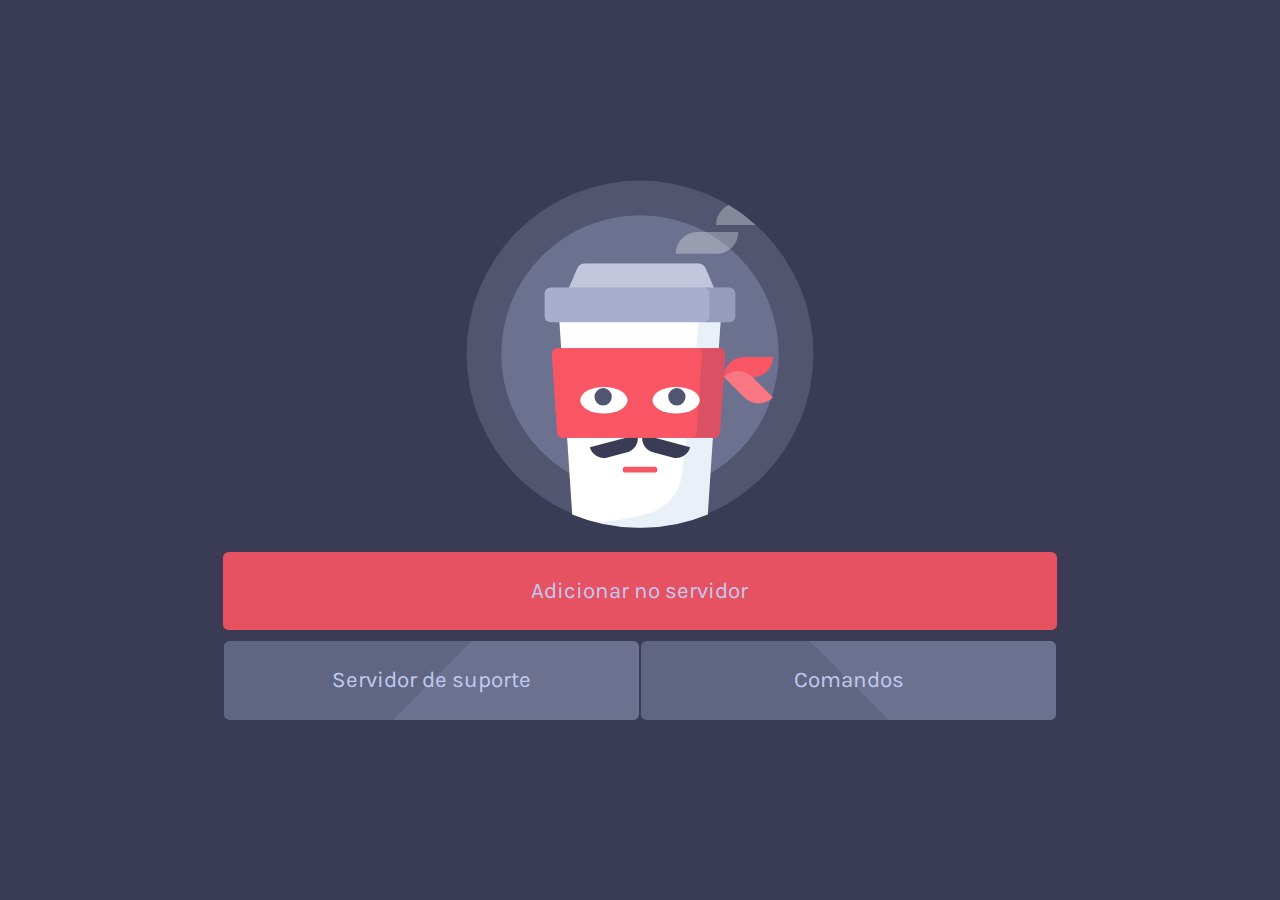
<file: index.html>
<!DOCTYPE html>
<html lang="pt-br">
<head>
  <meta charset="UTF-8">
  <meta name="viewport" content="width=device-width, initial-scale=1.0">
  <title>Coffee Bot</title>

  <link href="https://fonts.googleapis.com/css2?family=Exo+2:ital,wght@0,100;0,400;0,700;0,900;1,100;1,400;1,700;1,900&family=Karla:ital,wght@0,400;0,700;1,400;1,700&family=Ubuntu+Condensed&family=Ubuntu+Mono:ital,wght@0,400;0,700;1,400;1,700&display=swap" rel="stylesheet">

  <link rel="stylesheet" href="styles/global.css">
  <link rel="stylesheet" href="styles/landing.css">
 
</head>
<body>
  <main>
    <img src="images/iconfinder_coffee_zorro_avatar_cup_4043245.svg" alt="Coffee-icon" id="logo">
    <a href="https://discordapp.com/oauth2/authorize?=&client_id=663894792056602645&scope=bot&permissions=8">
      <button id="add-bot">Adicionar no servidor</button>
    </a>
    <a href="https://discord.gg/hNffyc3">
      <button id="support-server">Servidor de suporte</button>
    </a>
    <a href="comandos.html">
      <button id="comandos-link">Comandos</button>
    </a>
  </main>
</body>
</html>
</file>
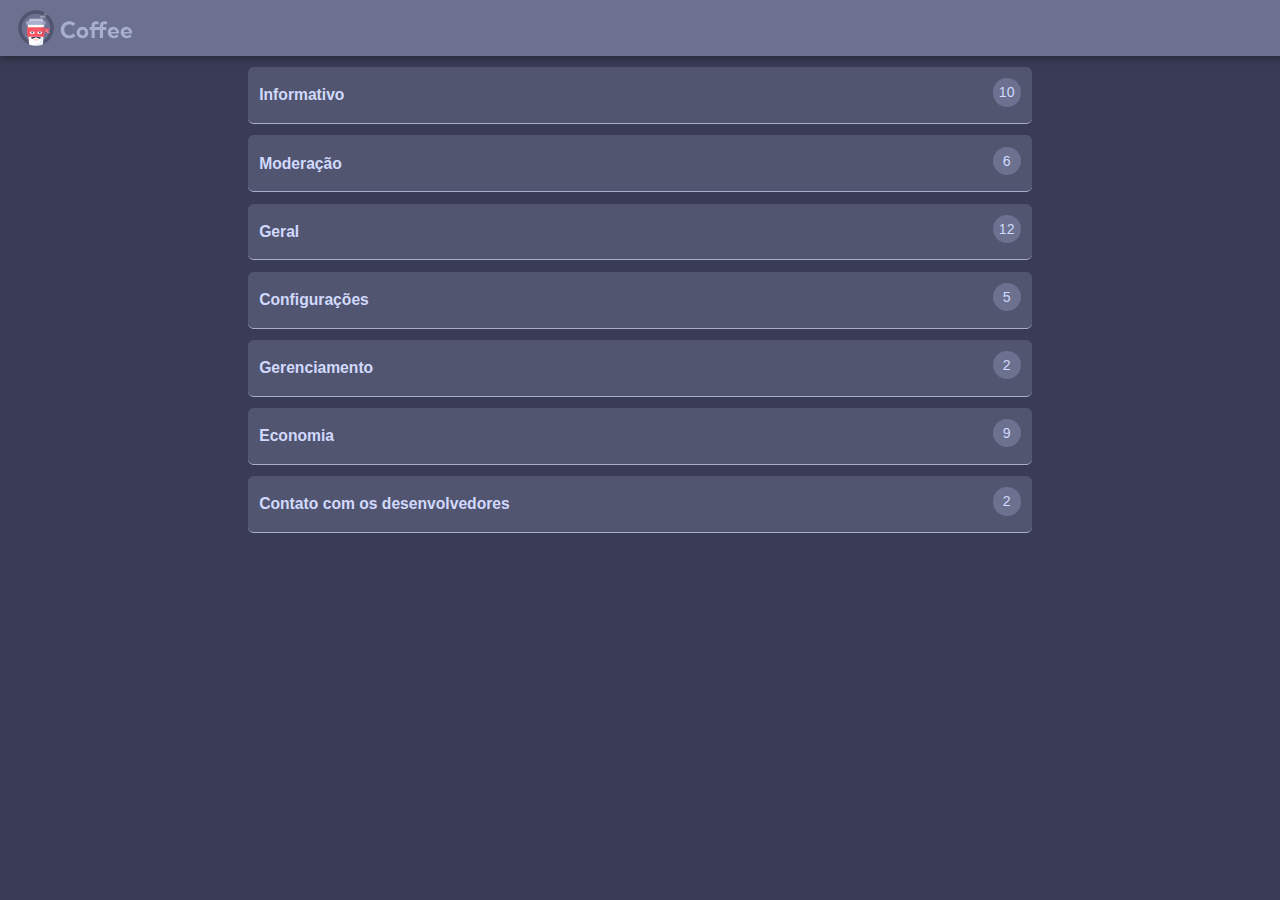
<file: comandos.html>
<!DOCTYPE html>
<html lang="pt-br">
<head>
  <meta charset="UTF-8">
  <meta name="viewport" content="width=device-width, initial-scale=1.0">
  <title>Comandos | Coffee Bot</title>

  <link href="https://fonts.googleapis.com/css2?family=Exo+2:ital,wght@0,100;0,400;0,700;0,900;1,100;1,400;1,700;1,900&family=Karla:ital,wght@0,400;0,700;1,400;1,700&family=Kumbh+Sans:wght@300;400;700&family=Ubuntu+Condensed&family=Ubuntu+Mono:ital,wght@0,400;0,700;1,400;1,700&display=swap" rel="stylesheet">

  <link href="https://fonts.googleapis.com/css2?family=Montserrat:ital,wght@0,100;0,200;0,300;0,400;0,500;0,600;0,700;0,800;0,900;1,100;1,200;1,300;1,400;1,500;1,600;1,700;1,800;1,900&display=swap" rel="stylesheet">

  <link rel="stylesheet" href="styles/global.css">
  <link rel="stylesheet" href="styles/cabecalho.css">
  <link rel="stylesheet" href="styles/menu.css">
  <link rel="stylesheet" href="styles/comandos.css">

</head>
<body>

  <header id="cabecalho">
    <button id="menu-button" onclick="openMenu()">
      <img src="images/iconfinder_-_Hamburger-Menu-More-Navigation-_3844473.svg" alt="Menu">
    </button>

    <a href="index.html">
      <div id="logo">
        <img src="images/iconfinder_coffee_zorro_avatar_cup_4043245.svg" alt="Coffee logo">
        <h1>Coffee</h1>
      </div>
    </a>

    <!-- <div id="navbar">
      <a href="#"><button class="option-navbar">Notas de atualização</button></a>
      <a href="#"><button class="option-navbar">Status</button></a>
      <a href="comandos.html"><button class="option-navbar">Comandos</button></a>
      <a href="#"><button class="option-navbar">Dashboard</button></a>
    </div> -->
  </header>
  
  <section id="menu">
    <a href="index.html"><button class="option-menu">Home</button></a>
    <!-- <a href="#"><button class="option-menu">Notas de atualização</button></a>
    <a href="#"><button class="option-menu">Status</button></a> -->
    <a href="comandos.html"><button class="option-menu">Comandos</button></a>
    <!-- <a href="#"><button class="option-menu">Dashboard</button></a> -->
  </section>

  <main>
    <section id="corpo">
      <div class="tipos" onclick="displayCommands(0)">
        <strong>Informativo
          <div class="qtd-comandos-do-tipo">10</div>
        </strong>
        <div class="comandos-do-tipo" onclick="manterAberto(0)">
          <table>
            <ul>
              <li class="li-esq">
                <p class="name-comando"><span class="prefix">_</span>avatar</p><br>
                <p class="aliases-comando"><span class="prefix">_</span>mostraravatar, <span class="prefix">_</span>fotodeperfil, <span class="prefix">_</span>imagemdeperfil, <span class="prefix">_</span>imagedeperfil, <span class="prefix">_</span>displayavatar</p>
              </li>
              <li class="li-dir">
                <p class="desc-comando">Mostra para o usuário o avatar dele ou de outro membro do servidor<br><b>Modo de usar</b><br>Mostrando o próprio avatar: <i>_avatar</i><br>Mostrando o avatar de outro membro do servidor: <i>_avatar @membro</i></p>
              </li>
            </ul>
            <ul>
              <li class="li-esq">
                <p class="name-comando"><span class="prefix">_</span>botemojis</p><br>
                <p class="aliases-comando"><span class="prefix">_</span>emojisbot</p>
              </li>
              <li class="li-dir">
                <p class="desc-comando">Mostra a quantidade de emojis em que o bot tem acesso</p>
              </li>
            </ul>
            <ul>
              <li class="li-esq">
                <p class="name-comando"><span class="prefix">_</span>botservers</p><br>
                <p class="aliases-comando"><span class="prefix">_</span>serversbot</p>
              </li>
              <li class="li-dir">
                <p class="desc-comando">Mostra a quantidade de servidores em que o bot está</p>
              </li>
            </ul>
            <ul>
              <li class="li-esq">
                <p class="name-comando"><span class="prefix">_</span>botusers</p><br>
                <p class="aliases-comando"><span class="prefix">_</span>usersbot</p>
              </li>
              <li class="li-dir">
                <p class="desc-comando">Mostra a quantidade de usuários que o bot está tendo acesso</p>
              </li>
            </ul>
            <ul>
              <li class="li-esq">
                <p class="name-comando"><span class="prefix">_</span>commandlist</p><br>
                <p class="aliases-comando"><span class="prefix">_</span>listacomandos, <span class="prefix">_</span>listadecomandos</p>
              </li>
              <li class="li-dir">
                <p class="desc-comando">Exibe em uma Embed uma lista com o nome prímário de todos os comandos do bot!</p>
              </li>
            </ul>
            <ul>
              <li class="li-esq">
                <p class="name-comando"><span class="prefix">_</span>credits</p><br>
                <p class="aliases-comando"><span class="prefix">_</span>creditos, <span class="prefix">_</span>emojiscredits, <span class="prefix">_</span>creditemojis, <span class="prefix">_</span>emojicredits, <span class="prefix">_</span>creditsemojis, <span class="prefix">_</span>criadoresemojis</p>
              </li>
              <li class="li-dir">
                <p class="desc-comando">Veja de onde que foram tirados todos os emojis que eu uso!</p>
              </li>
            </ul>
            <ul>
              <li class="li-esq">
                <p class="name-comando"><span class="prefix">_</span>info</p><br>
                <p class="aliases-comando"><span class="prefix">_</span>botinfo, <span class="prefix">_</span>infobot</p>
              </li>
              <li class="li-dir">
                <p class="desc-comando">Exibe para o usuário alguma informações bacanas do bot, como número de comandos, de usuários, de canais, servidores, etc...</p>
              </li>
            </ul>
            <ul>
              <li class="li-esq">
                <p class="name-comando"><span class="prefix">_</span>serverinfo</p><br>
                <p class="aliases-comando"><span class="prefix">_</span>infoserver, <span class="prefix">_</span>guildinfo, <span class="prefix">_</span>infoguild, <span class="prefix">_</span>serveri</p>
              </li>
              <li class="li-dir">
                <p class="desc-comando">Mostra algumas informações sobre o servidor em que foi utilizado o comando</p>
              </li>
            </ul>
            <ul>
              <li class="li-esq">
                <p class="name-comando"><span class="prefix">_</span>uptime</p><br>
                <p class="aliases-comando"><span class="prefix">_</span>tempoativo, <span class="prefix">_</span>activitytime</p>
              </li>
              <li class="li-dir">
                <p class="desc-comando">Mostra a quanto tempo o bot está ativo!</p>
              </li>
            </ul>
            <ul>
              <li class="li-esq">
                <div>
                  <p class="name-comando"><span class="prefix">_</span>userinfo</p><br>
                  <p class="aliases-comando"><span class="prefix">_</span>infouser, <span class="prefix">_</span>informacoesdousuario, <span class="prefix">_</span>informacoesdouser, <span class="prefix">_</span>useri</p>
                </div>
              </li>
              <li class="li-dir">
                <p class="desc-comando">Mostra informações do usuário que executou o comando ou do usuário mencionado!</p>
              </li>
            </ul>
          </table>
        </div>
      </div>
      <div class="tipos" onclick="displayCommands(1)">
        <strong>Moderação
          <div class="qtd-comandos-do-tipo">6</div>
        </strong>
        <div class="comandos-do-tipo" onclick="manterAberto(1)">
          <table>
            <ul>
              <li class="li-esq">
                <p class="name-comando"><span class="prefix">_</span>ban</p><br>
                <p class="aliases-comando"><span class="prefix">_</span>banir</p>
              </li>
              <li class="li-dir">
                <p class="desc-comando">Bane o usuário mencionado do servidor!<br><b>Modo de usar</b><br>Mencionando o usuário: <i>_ban @member</i><br>Pelo username ou apelido: <i>_ban username</i></p>
              </li>
            </ul>
            <ul>
              <li class="li-esq">
                <div>
                  <p class="name-comando"><span class="prefix">_</span>clear</p><br>
                  <p class="aliases-comando"><span class="prefix">_</span>clean, <span class="prefix">_</span>limpar, <span class="prefix">_</span>limpe, <span class="prefix">_</span>clearchannel, <span class="prefix">_</span>clearmessages, <span class="prefix">_</span>clearmensagens, <span class="prefix">_</span>cleanchannel, <span class="prefix">_</span>cleanmessages, <span class="prefix">_</span>deletarmensagens</p>
                </div>
              </li>
              <li class="li-dir">
                <p class="desc-comando">O comando clean é usado para limpar até 100 mensagens de um canal (apenas mensagens com menos de 2 semanas de enviadas)</p>
              </li>
            </ul>
            <ul>
              <li class="li-esq">
                <div>
                  <p class="name-comando"><span class="prefix">_</span>kick</p><br>
                  <p class="aliases-comando"><span class="prefix">_</span>chutar, <span class="prefix">_</span>chute, <span class="prefix">_</span>kickar, <span class="prefix">_</span>expulse, <span class="prefix">_</span>expulsar</p>
                </div>
              </li>
              <li class="li-dir">
                <p class="desc-comando">Expulsa o usuário mencionado do servidor!<br><b>Modo de usar</b><br>Mencionando o usuário <i>_kick @member</i><br>Pelo username ou apelido: <i>_kick username</i></p>
              </li>
            </ul>
            <ul>
              <li class="li-esq">
                <div>
                  <p class="name-comando"><span class="prefix">_</span>mute</p><br>
                  <p class="aliases-comando"><span class="prefix">_</span>mutar, <span class="prefix">_</span>silenciar, <span class="prefix">_</span>silencie, <span class="prefix">_</span>calar, <span class="prefix">_</span>cale</p>
                </div>
              </li>
              <li class="li-dir">
                <p class="desc-comando">Impossibilita o usuário citado de falar no servidor!<br><b>Modo de usar</b><br>Mencionando o usuário: <i>_mute @user</i><br>Pelo username ou apelido: <i>_mute username</i></p>
              </li>
            </ul>
            <ul>
              <li class="li-esq">
                <div>
                  <p class="name-comando"><span class="prefix">_</span>unban</p><br>
                  <p class="aliases-comando"><span class="prefix">_</span>desban, <span class="prefix">_</span>desbanir</p>
                </div>
              </li>
              <li class="li-dir">
                <p class="desc-comando">Você pode desbanir aquele usuário que foi anteriormente banido com esse comando.<br><b>Modo de usar</b><br>Citando o username: <i>_unban username</i><br>Colocando o ID do usuário: <i>_unban userID</i></p>
              </li>
            </ul>
            <ul>
              <li class="li-esq">
                <div>
                  <p class="name-comando"><span class="prefix">_</span>unmute</p><br>
                  <p class="aliases-comando"><span class="prefix">_</span>desmutar, <span class="prefix">_</span>dessilenciar, <span class="prefix">_</span>dessilencie</p>
                </div>
              </li>
              <li class="li-dir">
                <p class="desc-comando">Possibilita o usuário citado de falar no servidor novamente!<br><b>Modo de usar</b><br>Mencionando o usuário: <i>_unmute @user</i><br>Pelo username ou apelido: <i>_unmute username</i></p>
              </li>
            </ul>
          </table>
        </div>
      </div>
      <div class="tipos" onclick="displayCommands(2)">
        <strong>Geral
          <div class="qtd-comandos-do-tipo">12</div>
        </strong>
        <div class="comandos-do-tipo" onclick="manterAberto(2)">
          <table>
            <ul>
              <li class="li-esq">
                <div>
                  <p class="name-comando"><span class="prefix">_</span>calculator</p><br>
                  <p class="aliases-comando"><span class="prefix">_</span>calculadora, <span class="prefix">_</span>calcular</p>
                </div>
              </li>
              <li class="li-dir">
                <p class="desc-comando">Calculadora para quando você precisar fazer uma conta rápida<br><b>Modo de usar</b><br>Soma: <i>3+3</i> <span class="resp-calculator">= 6</span><br>Subtração: <i>2-3</i> <span class="resp-calculator">= -1</span><br>Multiplicação: <i>2*5</i> <span class="resp-calculator">= 10</span><br>Divisão: <i>50 / 2</i> <span class="resp-calculator">= 25</span><br>Resto da divisão (módulo): <i>100 % 3</i> <span class="resp-calculator">= 1</span><br>Potência: <i>5 **2</i> <span class="resp-calculator">= 25</span><br><b>OBS:</b> Para usar essa funcionalidade do bot, não é necessário o uso do prefixo, nem de nenhum comando antes, basta digitar a operação matemática no chat e o bot lhe mostra o reultado.<br>Use <i>_controlcalculator</i> para configurar onde esse sistema pode ser utilizado em seu servidor.<br>Outras operações matemáticas podem ser feitas, as mostradas acimas são apenas exemplos simples.</p>
              </li>
            </ul>
            <ul>
              <li class="li-esq">
                <div>
                  <p class="name-comando"><span class="prefix">_</span>deletemydata</p><br>
                  <p class="aliases-comando"><span class="prefix">_</span>deletarmeusdados, <span class="prefix">_</span>deletemeusdados, <span class="prefix">_</span>apagarmeusdados, <span class="prefix">_</span>erasemydata, <span class="prefix">_</span>erasemeusdados, <span class="prefix">_</span>deletardados, <span class="prefix">_</span>deletedata, <span class="prefix">_</span>deletadados, <span class="prefix">_</span>destruirmeusdados, <span class="prefix">_</span>destroymydata, <span class="prefix">_</span>apagarmeusdados, <span class="prefix">_</span>apaguemeusdados, <span class="prefix">_</span>apagardados</p>
                </div>
              </li>
              <li class="li-dir">
                <p class="desc-comando">Use este comando caso queira deletar completamente seus dados no nosso banco de dados, destruindo todas as informações relacionadas ao seu usuário.<br>Esse comando apagará todos os itens que você possui comprados, assim como toda a sua pontuação e dinheiro. Use com cuidado!</p>
              </li>
            </ul>
            <ul>
              <li class="li-esq">
                <div>
                  <p class="name-comando"><span class="prefix">_</span>desc</p><br>
                  <p class="aliases-comando"><span class="prefix">_</span>descreva, <span class="prefix">_</span>describe, <span class="prefix">_</span>guia, <span class="prefix">_</span>howtouse, <span class="prefix">_</span>comousa, <span class="prefix">_</span>comouso, <span class="prefix">_</span>mododeusar, <span class="prefix">_</span>mododeuso, <span class="prefix">_</span>comousar</p>
                </div>
              </li>
              <li class="li-dir">
                <p class="desc-comando">Mostra a descrição de cada comando!<br><b>Modo de usar</b> _desc kick</p>
              </li>
            </ul>
            <ul>
              <li class="li-esq">
                <div>
                  <p class="name-comando"><span class="prefix">_</span>emojilist</p><br>
                  <p class="aliases-comando"><span class="prefix">_</span>listadeemojis, <span class="prefix">_</span>listemojis</p>
                </div>
              </li>
              <li class="li-dir">
                <p class="desc-comando">Mostra todos os emojis que o bot tem acesso!</p>
              </li>
            </ul>
            <ul>
              <li class="li-esq">
                <div>
                  <p class="name-comando"><span class="prefix">_</span>ajuda</p><br>
                  <p class="aliases-comando"><span class="prefix">_</span>help, <span class="prefix">_</span>comandos, <span class="prefix">_</span>commands</p>
                </div>
              </li>
              <li class="li-dir">
                <p class="desc-comando">Comando usado quando o usuário necessita de ajuda ou precisa saber os comandos do bot</p>
              </li>
            </ul>
            <ul>
              <li class="li-esq">
                <div>
                  <p class="name-comando"><span class="prefix">_</span>invite</p><br>
                  <p class="aliases-comando"><span class="prefix">_</span>convite</p>
                </div>
              </li>
              <li class="li-dir">
                <p class="desc-comando">Meu link de convite para me adicionar em algum outro servidor</p>
              </li>
            </ul>
            <ul>
              <li class="li-esq">
                <div>
                  <p class="name-comando"><span class="prefix">_</span>ping</p><br>
                  <p class="aliases-comando"><span class="prefix">_</span>latencia, <span class="prefix">_</span>latência, <span class="prefix">_</span>lag, <span class="prefix">_</span>latency</p>
                </div>
              </li>
              <li class="li-dir">
                <p class="desc-comando">O ping é utilizado para saber se eu estou na ativa e saber quanto tempo eu demoro para responder minhas solicitações.</p>
              </li>
            </ul>
            <ul>
              <li class="li-esq">
                <div>
                  <p class="name-comando"><span class="prefix">_</span>rank</p><br>
                  <p class="aliases-comando"><span class="prefix">_</span>scorerank, <span class="prefix">_</span>rankscore, <span class="prefix">_</span>rankpontos, <span class="prefix">_</span>pontosranks, <span class="prefix">_</span>ranks, <span class="prefix">_</span>toprank, <span class="prefix">_</span>rankpontuacao</p>
                </div>
              </li>
              <li class="li-dir">
                <p class="desc-comando">Veja quais são os users com mais pontuação no servidor!</p>
              </li>
            </ul>
            <ul>
              <li class="li-esq">
                <div>
                  <p class="name-comando"><span class="prefix">_</span>resetmydata</p><br>
                  <p class="aliases-comando"><span class="prefix">_</span>resetarmeusdados, <span class="prefix">_</span>resetardados, <span class="prefix">_</span>resetdados, <span class="prefix">_</span>resetadados, <span class="prefix">_</span>zerardados, <span class="prefix">_</span>zerarmeusdados</p>
                </div>
              </li>
              <li class="li-dir">
                <p class="desc-comando">Use este comando caso queira resetar completamente seus dados no nosso banco de dados, voltando todas as informações para o padrão!<br>Esse comando resetará todos os itens que você possui comprados, assim como toda a sua pontuação e dinheiro. Use com cuidado!</p>
              </li>
            </ul>
            <ul>
              <li class="li-esq">
                <div>
                  <p class="name-comando"><span class="prefix">_</span>say</p><br>
                  <p class="aliases-comando"><span class="prefix">_</span>falar, <span class="prefix">_</span>diga, <span class="prefix">_</span>fale, <span class="prefix">_</span>repita, <span class="prefix">_</span>repeat</p>
                </div>
              </li>
              <li class="li-dir">
                <p class="desc-comando">"Faça das suas as minhas palavras"<br><b>Como usar</b><br>No mesmo canal: <i>_say O que deve ser dito por mim</i><br>Em outro canal do servidor: <i>_say #outro-canal O que deve ser dito por mim</i><br>Usando Embed no mesmo canal: <i>_say `embed` Título da embed \ Descrição da embed \ #f5f5f5</i><br>Usando Embed em outro canal: <i>_say #outro-canal `embed` Título da embed \ Descrição da embed \ #808080</i><br><b>OBS:</b> Se você for utilizar embed na sua mensagem, coloque o termo <span class="normal-weight">"embed"</span> entre crases. O título da embed é obrigatório, mas a descrição e a cor não são.<br>Se você ficou confuso do que deve ser colocado no ultimo campo da embed, aquilo deve ser a cor em <span class="normal-weight">hex</span> que a embed deve assumir. Como você também deve ter percebido, os campos da embed devem ser separados com <span class="normal-weight">"\"</span> (barra invertida)!</p>
              </li>
            </ul>
            <ul>
              <li class="li-esq">
                <div>
                  <p class="name-comando"><span class="prefix">_</span>score</p><br>
                  <p class="aliases-comando"><span class="prefix">_</span>pontuation, <span class="prefix">_</span>pontuação, <span class="prefix">_</span>pontos, <span class="prefix">_</span>level</p>
                </div>
              </li>
              <li class="li-dir">
                <p class="desc-comando">Veja seus pontos e em qual level você está!</p>
              </li>
            </ul>
            <ul>
              <li class="li-esq">
                <div>
                  <p class="name-comando"><span class="prefix">_</span>viewmydata</p><br>
                  <p class="aliases-comando"><span class="prefix">_</span>vermeusdados, <span class="prefix">_</span>mydata, <span class="prefix">_</span>meusdados</p>
                </div>
              </li>
              <li class="li-dir">
                <p class="desc-comando">Veja na sua DM todos os dados que você tem registrados em nosso banco de dados!</p>
              </li>
            </ul>
          </table>
        </div>
      </div>
      <div class="tipos" onclick="displayCommands(3)">
        <strong>Configurações
          <div class="qtd-comandos-do-tipo">0</div>
        </strong>
        <div class="comandos-do-tipo" onclick="manterAberto(3)">
          <table>
            <ul>
              <li class="li-esq">
                <div>
                  <p class="name-comando"><span class="prefix">_</span>configwelcome</p><br>
                  <p class="aliases-comando"><span class="prefix">_</span>configurarwelcome, <span class="prefix">_</span>configbemvindos, <span class="prefix">_</span>configbemvindo, <span class="prefix">_</span>configurarbemvindos, <span class="prefix">_</span>configurarbemvindo, <span class="prefix">_</span>configwelcomemessage, <span class="prefix">_</span>configurarwelcomemessage, <span class="prefix">_</span>alterarwelcomemessage</p>
                </div>
              </li>
              <li class="li-dir">
                <p class="desc-comando">Use este comando para alterar a mensagens que é exibida quando algum novo membro entra no servidor.<br><b>OBS:</b> Você pode usar algumas palavras chaves para itens dinâmicos dentro do texto de boas-vindas, são elas:<br><i>${name}</i> para exibir o nome aparente do membro novo<br><i>${server}</i> para exibir o nome do servidor<br><i>${tag}</i> para exibir a tag do membro que entrou<br><i>${id}</i> para exibir o id do membro que acabou de entrar<br><i>${memberCount}</i> para exibir a quantidade de membros atual do servidor<br><i>${username}</i> para exibir o username do membro que entrou no servidor<br><i>${status}</i> para exibir o status do membro que acabou de entrar no servidor</p>
              </li>
            </ul>
            
            <ul>
              <li class="li-esq">
                <div>
                  <p class="name-comando"><span class="prefix">_</span>controlcalculator</p><br>
                  <p class="aliases-comando"><span class="prefix">_</span>controlcalc, <span class="prefix">_</span>configcalculator, <span class="prefix">_</span>configcalc</p>
                </div>
              </li>
              <li class="li-dir">
                <p class="desc-comando">Com esse comando você pode escolher em qual(is) canal(is) o comando <i>calculator</i> deve funcionar, já que é um comando sem prefixo e pode em alguns casos atrapalhar uma conversa ou responder algo para o qual não foi chamado!</p>
              </li>
            </ul>
            <ul>
              <li class="li-esq">
                <div>
                  <p class="name-comando"><span class="prefix">_</span>resetwelcome</p><br>
                  <p class="aliases-comando"><span class="prefix">_</span>resetwelcomemessage, <span class="prefix">_</span>resetarwelcome, <span class="prefix">_</span>resetarwelcomemessage, <span class="prefix">_</span>redefinirwelcome, <span class="prefix">_</span>resetbemvindo, <span class="prefix">_</span>resetarbemvindos, <span class="prefix">_</span>redefinirbemvindos</p>
                </div>
              </li>
              <li class="li-dir">
                <p class="desc-comando">Ao usar este comando todas as alterações que foram anteriormente atribuídas ao welcome message serão resetadas incluíndo o canal que era usado para enviar as mensagens. (todas as informações podem ser reatribuídas usando os comandos <i>configwelcome</i> e <i>setwelcome</i>)</p>
              </li>
            </ul>
            <ul>
              <li class="li-esq">
                <div>
                  <p class="name-comando"><span class="prefix">_</span>setprefix</p><br>
                  <p class="aliases-comando"><span class="prefix">_</span>setarprefixo, <span class="prefix">_</span>alterarprefix, <span class="prefix">_</span>alterarprefixo, <span class="prefix">_</span>alterprefix, <span class="prefix">_</span>alterprefixo, <span class="prefix">_</span>changeprefix, <span class="prefix">_</span>changeprefixo</p>
                </div>
              </li>
              <li class="li-dir">
                <p class="desc-comando">Mude o meu prefixo em algum servidor que você tenha permissão de <span class="normal-weight">administrador</span> (por padrão meu prefixo é <b>_</b> )<br><b>OBS:</b> Meu prefixo deve ter até 3 caracteres!</p>
              </li>
            </ul>
            <ul>
              <li class="li-esq">
                <div>
                  <p class="name-comando"><span class="prefix">_</span>setwelcome</p><br>
                  <p class="aliases-comando"><span class="prefix">_</span>setbemvindo, <span class="prefix">_</span>setarbemvindo, <span class="prefix">_</span>setbemvindos, <span class="prefix">_</span>setarwelcome, <span class="prefix">_</span>bemvindos, <span class="prefix">_</span>definirwelcome, <span class="prefix">_</span>definirbemvindos, <span class="prefix">_</span>definirbemvindo</p>
                </div>
              </li>
              <li class="li-dir">
                <p class="desc-comando">Use este comando para definir em qual canal do seu servidor o bot deve enviar a mensagem de bem-vindos!<br>Por padrão o bot não tem um canal de bem-vindos definido.</p>
              </li>
            </ul>
          </table>
        </div>
      </div>
      <div class="tipos" onclick="displayCommands(4)">
        <strong>Gerenciamento
          <div class="qtd-comandos-do-tipo">2</div>
        </strong>
        <div class="comandos-do-tipo" onclick="manterAberto(4)">
          <table>
            <ul>
              <li class="li-esq">
                <div>
                  <p class="name-comando"><span class="prefix">_</span>createchannel</p>
                  <p class="aliases-comando"><span class="prefix">_</span>criarcanal, <span class="prefix">_</span>newchannel, <span class="prefix">_</span>criacanal, <span class="prefix">_</span>novocanal, <span class="prefix">_</span>gerarcanal, <span class="prefix">_</span>generatechannel</p>
                </div>
              </li>
              <li class="li-dir">
                <p class="desc-comando">Comando que cria um novo canal no servidor em que foi executado!<br><b>Modo de usar:</b><br><i>_createchannel nome-do-canal voice</i><br><b>OBS:</b> Se você quiser alterar o tipo do canal mas quiser manter o nome padrão que ele gera, use `auto` (entre crases) no lugar do nome do canal.</p>
              </li>
            </ul>
            <ul>
              <li class="li-esq">
                <div>
                  <p class="name-comando"><span class="prefix">_</span>deletechannel</p>
                  <p class="aliases-comando"><span class="prefix">_</span>deletarcanal, <span class="prefix">_</span>deletecanal, <span class="prefix">_</span>excluircanal, <span class="prefix">_</span>excluacanal, <span class="prefix">_</span>excluirchannel, <span class="prefix">_</span>apagarcanal, <span class="prefix">_</span>apaguecanal, <span class="prefix">_</span>deletechannels, <span class="prefix">_</span>deletarcanais, <span class="prefix">_</span>deletecanais, <span class="prefix">_</span>excluircanais, <span class="prefix">_</span>excluacanais, <span class="prefix">_</span>excluirchannels, <span class="prefix">_</span>apagarcanais, <span class="prefix">_</span>apaguecanais</p>
                </div>
              </li>
              <li class="li-dir">
                <p class="desc-comando">Você pode utilizar esse comando para deletar um canal de algum servidor que você tenha a devida permissão.<br><b>Modo de usar:</b><br>Mencionando o canal: <i>_deletechannel #nome-do-canal</i><br>Ditando o ID do canal: <i>_deletechannel id_do_canal</i></p>
              </li>
            </ul>
          </table>
        </div>
      </div>
      <div class="tipos" onclick="displayCommands(5)">
        <strong>Economia
          <div class="qtd-comandos-do-tipo">9</div>
        </strong>
        <div class="comandos-do-tipo" onclick="manterAberto(5)">
          <table>
            <ul>
              <li class="li-esq">
                <div>
                  <p class="name-comando"><span class="prefix">_</span>daily</p>
                  <p class="aliases-comando"><span class="prefix">_</span>moneydaily, <span class="prefix">_</span>work, <span class="prefix">_</span>trabalhar</p>
                </div>
              </li>
              <li class="li-dir">
                <p class="desc-comando">Receba todos os dias seu dinheirinho, de acordo com o seu emprego atual!</p>
              </li>
            </ul>
            <ul>
              <li class="li-esq">
                <div>
                  <p class="name-comando"><span class="prefix">_</span>deposit</p>
                  <p class="aliases-comando"><span class="prefix">_</span>depositar, <span class="prefix">_</span>porembanco, <span class="prefix">_</span>pornobanco, <span class="prefix">_</span>putinbank</p>
                </div>
              </li>
              <li class="li-dir">
                <p class="desc-comando">Deposite seus CCoins no banco para poder aparecer no rank dos riquinhos  ou transferir quantias maiores para seus amigos (ou agiotas)! Com o dinheiro no banco você também pode comprar itens globais que valem para todos os servidores...<br><b>Modo de usar:</b> <i>_deposit &lt;valor&gt;</i></p>
              </li>
            </ul>
            <ul>
              <li class="li-esq">
                <div>
                  <p class="name-comando"><span class="prefix">_</span>inventory</p>
                  <p class="aliases-comando"><span class="prefix">_</span>inventário, <span class="prefix">_</span>inventario, <span class="prefix">_</span>myitens, <span class="prefix">_</span>myitems, <span class="prefix">_</span>meusitems, <span class="prefix">_</span>meusitens, <span class="prefix">_</span>meusprodutos, <span class="prefix">_</span>myproducts, <span class="prefix">_</span>inv</p>
                </div>
              </li>
              <li class="li-dir">
                <p class="desc-comando">Veja todos os itens que você possui</p>
              </li>
            </ul>
            <ul>
              <li class="li-esq">
                <div>
                  <p class="name-comando">
                    <span class="prefix">_</span>loja</p>
                    <p class="aliases-comando"><span class="prefix">_</span>shop, <span class="prefix">_</span>compras, <span class="prefix">_</span>shopping, <span class="prefix">_</span>store, <span class="prefix">_</span>perigo</p>
                  </div>
                </li>
                <li class="li-dir">
                  <p class="desc-comando">Com esse comando você pode abrir a loja e ver todos os produtos que têm disponível na loja do bot.</p>
                </li>
              </ul>
              <ul>
                <li class="li-esq">
                  <div>
                    <p class="name-comando"><span class="prefix">_</span>pagar</p>
                    <p class="aliases-comando"><span class="prefix">_</span>pague, <span class="prefix">_</span>pay</p>
                  </div>
                </li>
                <li class="li-dir">
                  <p class="desc-comando">Pague CCoins para outra pessoa!<br><b>Modo de usar:</b> <i>_pagar &lt;valor&gt; @user</i></p>
                </li>
              </ul>
              <ul>
                <li class="li-esq">
                  <div>
                    <p class="name-comando"><span class="prefix">_</span>moneyrank</p>
                    <p class="aliases-comando"><span class="prefix">_</span>bankrank, <span class="prefix">_</span>rankdinheiro, <span class="prefix">_</span>rankccoins, <span class="prefix">_</span>ccoinsranks, <span class="prefix">_</span>mrank, <span class="prefix">_</span>topmoney, <span class="prefix">_</span>rankccoin, <span class="prefix">_</span>ccoinrank, <span class="prefix">_</span>dinheirorank, <span class="prefix">_</span>rankmoney</p>
                  </div>
                </li>
                <li class="li-dir">
                  <p class="desc-comando">Veja quem está no topo do poder em CCoins!</p>
                </li>
              </ul>
              <ul>
                <li class="li-esq">
                  <div>
                    <p class="name-comando"><span class="prefix">_</span>saldo</p>
                    <p class="aliases-comando"><span class="prefix">_</span>money, <span class="prefix">_</span>dinheiro, <span class="prefix">_</span>ccoins, <span class="prefix">_</span>balanco, <span class="prefix">_</span>balanço, <span class="prefix">_</span>balance</p>
                  </div>
                </li>
                <li class="li-dir">
                  <p class="desc-comando">Veja quantos CCoins você tem disponível!</p>
                </li>
              </ul>
              <ul>
                <li class="li-esq">
                  <div>
                    <p class="name-comando"><span class="prefix">_</span>saque</p>
                    <p class="aliases-comando"><span class="prefix">_</span>sacar, <span class="prefix">_</span>withdraw, <span class="prefix">_</span>towithdrow, <span class="prefix">_</span>retirardobanco, <span class="prefix">_</span>tirardobanco</p>
                  </div>
                </li>
                <li class="li-dir">
                  <p class="desc-comando">Saque seus CCoins do banco<br><b>Modo de usar:</b> <i>_saque &lt;valor&gt;</i></p>
                </li>
              </ul>
              <ul>
                <li class="li-esq">
                  <div>
                    <p class="name-comando">
                      <span class="prefix">_</span>transferir</p>
                      <p class="aliases-comando"><span class="prefix">_</span>transferência, <span class="prefix">_</span>transfer</p>
                    </div>
                  </li>
                  <li class="li-dir">
                    <p class="desc-comando">Transfira CCoins da sua conta bancária para outras contas bancárias, sem limitações de quantidade.<br><b>Modo de usar:</b> <i>_transferir &lt;valor&gt; @user</i></p>
                  </li>
                </ul>
              </table>
            </div>
          </div>
          <div class="tipos" onclick="displayCommands(6)">
            <strong>Contato com os desenvolvedores
              <div class="qtd-comandos-do-tipo">2</div>
            </strong>
            <div class="comandos-do-tipo" onclick="manterAberto(6)">
              <table>
                <ul>
                  <li class="li-esq">
                    <div>
                      <p class="name-comando"><span class="prefix">_</span>report</p>
                      <p class="aliases-comando"><span class="prefix">_</span>reportar</p>
                    </div>
                  </li>
                  <li class="li-dir">
                    <p class="desc-comando">Se você encontrou algum bug ou coisa que você acredita que não esteja funcionando como deveria, basta usar o comando para que os devenvolvedores fiquem a par do problema e o resolva.<br><b>Como usar:</b> <i>_report seu report vai aqui</i></p>
                  </li>
                </ul>
                <ul>
                  <li class="li-esq">
                    <div>
                      <p class="name-comando"><span class="prefix">_</span>sugerir</p>
                      <p class="aliases-comando"><span class="prefix">_</span>sugestao</p>
                    </div>
                  </li>
                  <li class="li-dir">
                    <p class="desc-comando">Se você gostaria de ver alguma nova funcionalidade no bot que ainda não tenha, ou qualquer tipo de feature, basta usar o comando para que os devenvolvedores fiquem a par da sugestão e possa prontamente atender aos seus pedidos.<br><b>Como usar:</b> <i>_sugerir sua sugestão vai aqui</i>
                    </p>
                  </li>
                </ul>
              </table>
            </div>
          </div>
    </section>
  
    <!-- <input type="text" id="name-tipo" placeholder="name tipo">
    <button onclick="addTipo()">Add tipo</button>
    <input type="text" id="add-comando-in-index" placeholder="Adicionar comando no tipo de indice">
    <input type="text" id="name-comando" placeholder="name comando">
    <input type="text" id="aliases-comando" placeholder="aliases comando com virgula">
    <input type="text" id="desc-comando" placeholder="desc comando com html">
    <button onclick="addComando()">add comando</button> -->
  </main>

  <script src="javascript/navbar.js"></script>
  <script src="javascript/menu.js"></script>
  <script src="javascript/comandos.js"></script>
</body>
</html>
</file>
<file: styles/global.css>
:root {
  font-size: 62.5%;
  --background-color: #393c54;
  --cinza-escuro: #515570;
  --cinza-escuro-opaco: #515570cc;
  --cinza-meio-escuro: #575b79;
  --cinza: #6b718e;
  --azulado: #356cb6;
  --meio-branco: #a7aece;
  --claro: #d1d9ff;
  --avermelhado: #f85565;
  --clareador: #ffffff17;
}

html, body {
  margin: 0;
  padding: 0;
  box-sizing: border-box;
  background: var(--background-color);
}

* {
  margin: 0;
  padding: 0;
}

a {
  text-decoration: none;
}

@media (min-width: 800px) {
  :root {
    font-size: 70%;
  }
}
</file>
<file: styles/landing.css>
html, body {
  height: 100vh;
  overflow: hidden;
}

body {
  display: flex;
  justify-content: center;
  align-items: center;
}

main {
  min-width: 22rem;
  max-width: 70%;
  text-align: center;
}

img#logo {
  width: 90%;
  margin-bottom: 1rem;
  max-width: 33rem;
}
img#logo:hover {
  opacity: 0.8;
}

button {
  border: none;
  border-radius: 0.5rem;
  line-height: 5rem;
  color: #c2caf0;
  font-size: 1.8rem;
  width: 100%;
  margin-bottom: 1rem;
  cursor: pointer;
  font-family: 'Karla', sans-serif;
}

button:hover {
  color: #cbd4ff;
}

button#add-bot {
  background: #f85565e8;
}

button#comandos-link {
  background: repeating-linear-gradient(45deg , #606681, #606681 50%, #6b718e 1px, #6b718e 100%);
}

button#support-server {
  background: repeating-linear-gradient(135deg , #606681, #606681 50%, #6b718e 1px, #6b718e 100%);
}

button#add-bot:hover {
  background: #f85565da;
}

button#support-server:hover {
  background: repeating-linear-gradient(-45deg , #606681, #606681 50%, #6b718e 1px, #6b718e 100%);
}

button#comandos-link:hover {
  background: repeating-linear-gradient(-135deg , #606681, #606681 50%, #6b718e 1px, #6b718e 100%);
}

@media (min-width: 800px) {
  button#add-bot {
    width: 100%;
  }

  button {
    line-height: 7rem;
    font-size: 2rem;
    width: calc(50% - 0.2rem);
    
  }
}
</file>
<file: styles/cabecalho.css>
#cabecalho {
  height: 5rem;
  display: flex;
  align-items: center;
  background-color: var(--cinza);
  color: var(--claro);
  padding: 0 0.5rem;
  position: fixed;
  width: 100%;
  top: 0;
  z-index: 4;
  box-shadow: 0px 0px 10px #00000083;
}

#menu-button {
  width: 3.4rem;
  background: none;
  border: none;
  transition: 300ms;
  cursor: pointer;
}

#logo {
  display: flex;
  align-items: center;
  margin-left: 0.5rem;
}

#logo img {
  height: 3.4rem;
}

#logo h1 {
  font-family: 'Kumbh Sans', sans-serif;
  color: var(--meio-branco);
  margin-top: 0.3rem;
  margin-left: 0.5rem;
}

#navbar {
  display: none;
}

@media (min-width: 800px) {
  #cabecalho {
    padding: 0 1rem;
  }

  #menu-button {
    display: none;
  }

  #navbar {
    display: block;
    position: relative;
    left: 10rem;
    text-align: right;
    width: calc(100% - 23rem);
    font-size: 1.4rem;
    font-weight: bolder;
  }

  #navbar button {
    background: none;
    color: var(--claro);
    border: inherit;
    background: var(--clareador);
    border-radius: 0.5rem;
    font-family: 'Ubuntu Mono', monospace;
    font-size: inherit;
    margin: 0 0.5rem;
    line-height: 3rem;
    padding: 0 1rem;
    cursor: pointer;
  }

  #navbar button:hover {
    opacity: 0.8;
  }
}
</file>
<file: styles/menu.css>
/* Menu */

#menu {
  margin-top: 5rem;
  background: var(--cinza-escuro-opaco);
  min-height: calc(100vh - 5rem);
}

.option-menu {
  border: none;
  border-bottom: 1px solid #0000009e;
  background: none;
  display: block;
  width: 100%;
  text-align: left;
  font-family: 'Ubuntu Mono', sans-serif;
  color: var(--claro);
  line-height: 4rem;
  padding: 0 1rem;
  cursor: pointer;
}

@media (min-width: 800px) {
  #menu {
    display: none !important;
  }

  main {
    display: block !important;
  }
}
</file>
<file: styles/comandos.css>
/* Corpo */

#corpo {
  margin: 6rem 1rem;
  border-radius: 0.5rem;
  font-size: 1.4rem
}

.tipos {
  background: var(--cinza-escuro);
  border-radius: 0.5rem;
  padding: 1rem 0;
  margin-bottom: 1rem;
  border-bottom: 1px solid var(--meio-branco);
  cursor: pointer
}

.tipos:hover {
  background: var(--cinza-escuro-opaco);
}

.tipos strong {
  font-family: 'Ubuntu Mono', sans-serif;
  color: var(--claro);
  line-height: 3rem;
  padding: 0 1rem;
}

.qtd-comandos-do-tipo {
  border-radius: 50rem;
  background: var(--cinza);
  font-size: 0.9em;
  font-weight: 200;
  line-height: 2em;
  min-width: 2em;
  text-align: center;
  float: right;
  margin-right: 1rem;
}

.comandos-do-tipo {
  color: white;
  font-family: 'Montserrat', sans-serif;
  padding: 1rem;
  border-bottom-left-radius: 0.5rem;
  border-bottom-right-radius: 0.5rem;
  margin-bottom: 0.5rem;
  display: none;
  cursor: auto;
}

.comandos-do-tipo ul {
  border-radius: 0.5rem;
  background: var(--cinza);
  margin-bottom: 0.5rem;
  padding: 1rem;
}

.comandos-do-tipo ul li.li-esq {
  display: inline-block;
  width: calc(40% - 1rem);
  border-right: 1px solid var(--meio-branco);
  text-align: center;
  height: 100%;
  vertical-align: middle;
  padding-right: 1rem;
}

.comandos-do-tipo ul li.li-dir {
  display: inline-block;
  width: calc(60% - 1.3rem);
  border-left: 1px solid var(--meio-branco);
  margin-left: -0.3rem;
  vertical-align: middle;
  padding-left: 1rem;
  font-weight: lighter;
}

.prefix {
  opacity: 0.4;
}

.name-comando {
  word-wrap: break-word;
}

.aliases-comando {
  opacity: 0.6;
  font-size: 0.9em;
  word-wrap: break-word;
}

.resp-calculator {
  color: var(--avermelhado);
  font-weight: normal;
}

.normal-weight {
  font-weight: normal;
}

.avermelhado {
  color: var(--avermelhado)
}

@media (min-width: 800px) {
  #corpo {
    max-width: 70rem;
    margin: 6rem auto;
  }
}
</file>
